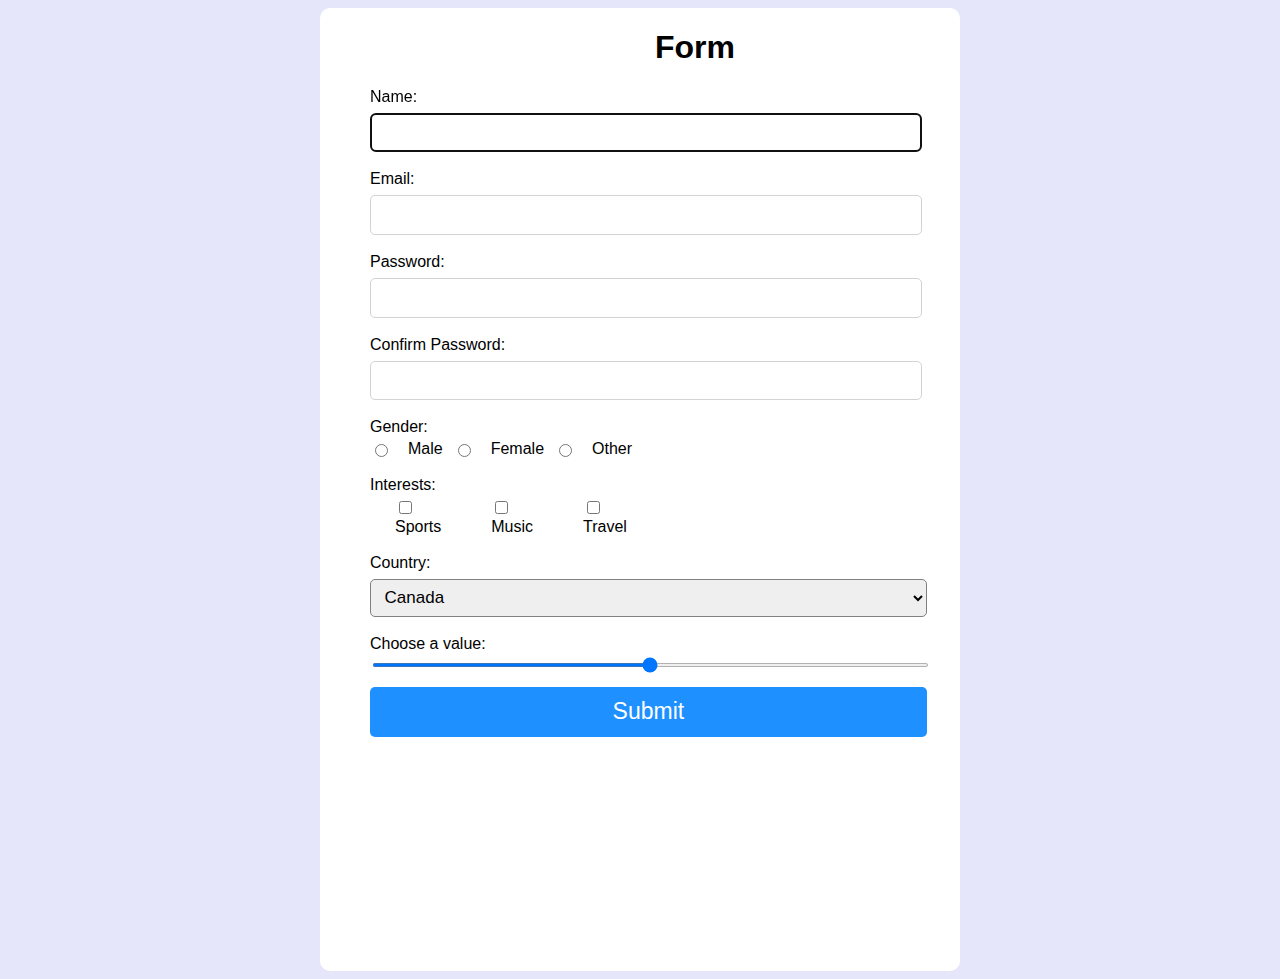
<file: index.html>
<!DOCTYPE html>
<html lang="en">
<head>
    <meta charset="UTF-8">
    <meta http-equiv="X-UA-Compatible" content="IE=edge">
    <meta name="viewport" content="width=device-width, initial-scale=1.0">
    <title>Form</title>
    <link rel="stylesheet" href="hw3style.css">
</head>
<body b>
    
    <div class="container">
        
        <div class="head"></div>
        <form>
            <h1>Form</h1>
        <div class="group">
            <label for="name">Name:</label>
            <input type="text" id="name" required autofocus>
        </div>
        <br>
        <div class="group">
            <label for="email">Email:</label>
            <input type="email" id="email" required>
        </div>
        <br>
        <div class="group">
            <label for="password">Password:</label>
            <input type="password" id="password" required>
        </div>
        <br>
        <div class="group">
            <label for="confirmpassword">Confirm Password:</label>
            <input type="password" id="confirmpassword" required>
        </div>
        <script type="text/javascript">
            function Validate() {
                var password = document.getElementById("password").value;
                var confirmPassword = document.getElementById("confirmpassword").value;
                if (password != confirmPassword) {
                    alert("Passwords do not match.");
                    return false;
                }
                return true;
            }
        </script>
        <br>
        <div class="group">
            <label for="gender">Gender:</label>
            <div class="checkyboxes">
            <input type="radio" name="question" value="male" id="mal"><label for="male">Male</label>
            <input type="radio" name="question" value="female" id="fem"><label for="female">Female</label>
            <input type="radio" name="question" value="other" id="oth"><label for="other">Other</label>
            </div>
        </div>
        <br>
        <div class="group">
            <label for="interests">Interests:</label>
            <div class="checkyboxes">
            <div class="box1"><input type="checkbox" id="interests" value="sports"><label for="sports">Sports</label></div>
            <div class="box"><input type="checkbox" id="interests" value="music"><label for="music">Music</label></div>
            <div class="box"><input type="checkbox" id="interests" value="travel"><label for="travel">Travel</label></div>
            </div>
        </div>
        <br>
        <div class="group">
            <label for="country">Country:</label>
            <select name="country" id="country">
                <option value="ca">Canada</option>
                <option value="ge">Georgia</option>
                <option value="jp">Japan</option>
                <option value="tr">Turkey</option>
                <option value="us">USA</option>
            </select>
        </div>
        <br>
        <div class="group">
            <label for="value">Choose a value:</label>
            <input type="range" id="range" min="0" max="100">
            <p id="val"></p>

            <script>
                const rangeInput = document.getElementById("range")
                const rangeValue = document.getElementById("val");
                rangeInput.addEventListener("input", () => {
    
                    rangeValue.textContent = rangeInput.value;
                     });
    
            </script>
        </div>
        <button type="submit" onclick="Validate()">Submit</button>
    </form>
    </div>
</body>
</html>
</file>
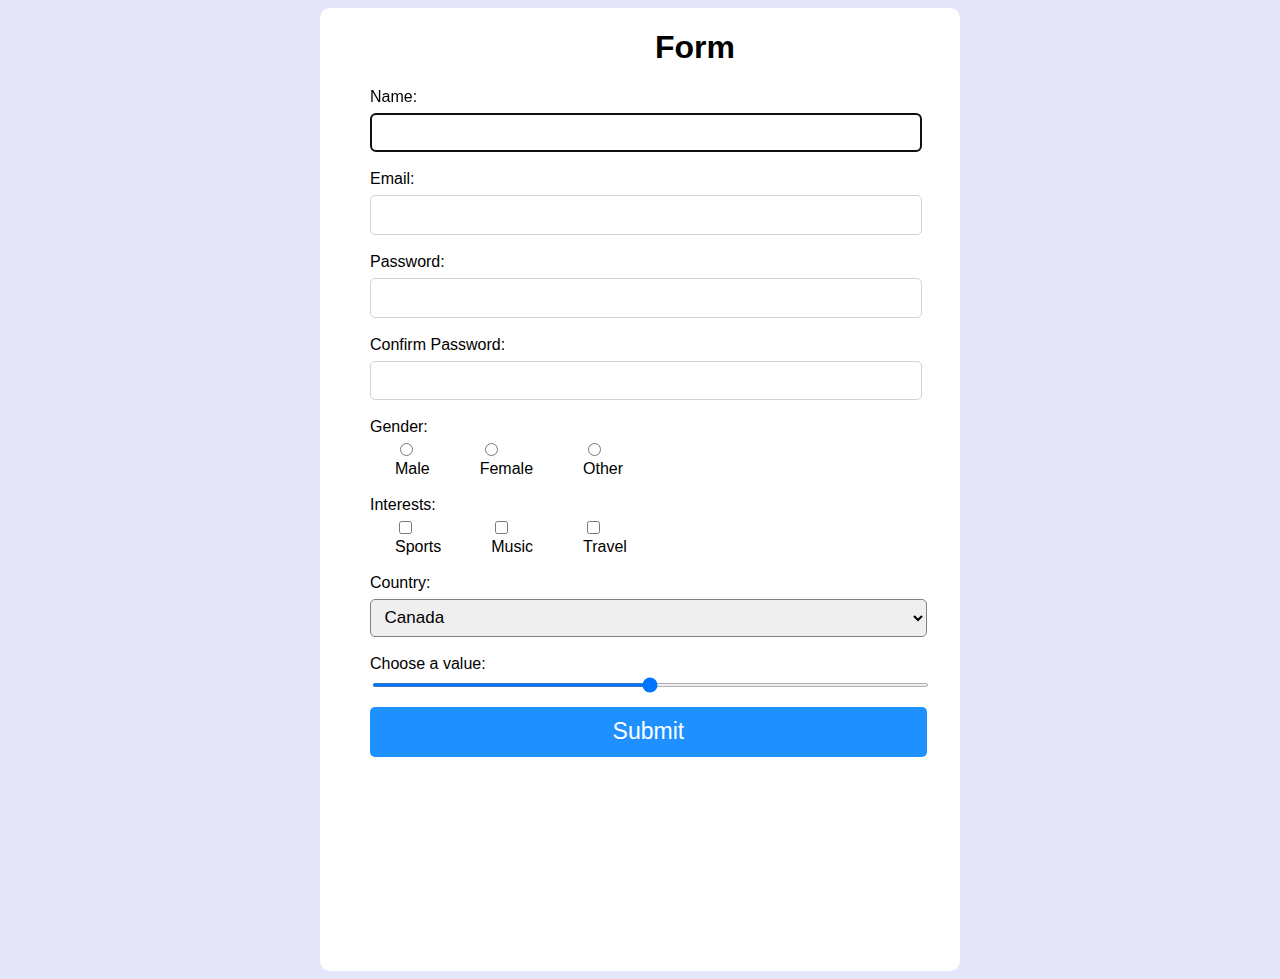
<file: form/hw3.html>
<!DOCTYPE html>
<html lang="en">
<head>
    <meta charset="UTF-8">
    <meta http-equiv="X-UA-Compatible" content="IE=edge">
    <meta name="viewport" content="width=device-width, initial-scale=1.0">
    <title>Form</title>
    <link rel="stylesheet" href="hw3style.css">
</head>
<body b>
    
    <div class="container">
        
        <div class="head"></div>
        <form>
            <h1>Form</h1>
        <div class="group">
            <label for="name">Name:</label>
            <input type="text" id="name" required autofocus>
        </div>
        <br>
        <div class="group">
            <label for="email">Email:</label>
            <input type="email" id="email" required>
        </div>
        <br>
        <div class="group">
            <label for="password">Password:</label>
            <input type="password" id="password" required>
        </div>
        <br>
        <div class="group">
            <label for="confirmpassword">Confirm Password:</label>
            <input type="password" id="confirmpassword" required>
        </div>
        <script type="text/javascript">
            function Validate() {
                var password = document.getElementById("password").value;
                var confirmPassword = document.getElementById("confirmpassword").value;
                if (password != confirmPassword) {
                    alert("Passwords do not match.");
                    return false;
                }
                return true;
            }
        </script>
        <br>
        <div class="group">
            <label for="gender">Gender:</label>
            <div class="checkyboxes">
            <div class="box1"><input type="radio" id="gender" value="male"><label for="male">Male</label></div>
            <div class="box"><input type="radio" id="gender" value="female"><label for="male">Female</label></div>
            <div class="box"><input type="radio" id="gender" value="other"><label for="other">Other</label></div>
            </div>
        </div>
        <br>
        <div class="group">
            <label for="interests">Interests:</label>
            <div class="checkyboxes">
            <div class="box1"><input type="checkbox" id="interests" value="sports"><label for="sports">Sports</label></div>
            <div class="box"><input type="checkbox" id="interests" value="music"><label for="music">Music</label></div>
            <div class="box"><input type="checkbox" id="interests" value="travel"><label for="travel">Travel</label></div>
            </div>
        </div>
        <br>
        <div class="group">
            <label for="country">Country:</label>
            <select name="country" id="country">
                <option value="ca">Canada</option>
                <option value="ge">Georgia</option>
                <option value="jp">Japan</option>
                <option value="tr">Turkey</option>
                <option value="us">USA</option>
            </select>
        </div>
        <br>
        <div class="group">
            <label for="value">Choose a value:</label>
            <input type="range" id="range" min="0" max="100">
            <p id="val"></p>

            <script>
                const rangeInput = document.getElementById("range")
                const rangeValue = document.getElementById("val");
                rangeInput.addEventListener("input", () => {
    
                    rangeValue.textContent = rangeInput.value;
                     });
    
            </script>
        </div>
        <button type="submit" onclick="Validate()">Submit</button>
    </form>
    </div>
</body>
</html>
</file>
<file: hw3style.css>
body{
    background-color:lavender;
}
.container{
    height: 107vh;
    width: 50vw;
    display: flex;
    margin: auto;
    background-color: white;
    border-radius: 10px;
    font-family: Arial, Helvetica, sans-serif;
}
h1{
    position:relative; 
    left:335px;;
}
form{
    height: 107vh;
    width: 50vw;
}
label{
    display: block;
    position: relative;
}
input[type="text"],
input[type="password"],
input[type="email"] {
    border: 1px solid gray;
    border-radius: 5px;
    padding: 0.55rem 0.7rem;
    font-size: 17px;
    bottom:3px;
    border-color: lightgray;
    margin-top: 7px;
    width:82.5%;
}
.group{
    position: relative;
    left: 50px;
}
.checkyboxes{
    display: flex;
    flex-direction: row;
    margin-top: 4px;
}
.box1{
    margin-right: 50px;
    margin-left: 25px;
}
.box{
    margin-right: 50px;
}
select{
    width: 87%;
    border: 1px solid gray;
    border-radius: 5px;
    padding: 0.45rem 0.6rem;
    font-size: 17px;
    margin-top: 7px;
}
input[type="range"]{
    width: 87%;
    height: 4px;
    border-radius: 0%;
}
button{
    display: block;
    position: relative;
    left: 50px;
    background-color:dodgerblue;
    width: 87%;
    margin-top: 15px;
    color: white;
    border-radius: 5px;
    height: 50px;
    border: none;
    font-size: 23px;
}
button:hover{
    background-color: midnightblue;
    cursor: pointer;
}

#mal{
    margin-right: 20px;
}
#fem,
#oth{
    margin-right: 20px;
    margin-left: 15px;
}
</file>
<file: form/hw3style.css>
body{
    background-color:lavender;
}
.container{
    height: 107vh;
    width: 50vw;
    display: flex;
    margin: auto;
    background-color: white;
    border-radius: 10px;
    font-family: Arial, Helvetica, sans-serif;
}
h1{
    position:relative; 
    left:335px;;
}
form{
    height: 107vh;
    width: 50vw;
}
label{
    display: block;
    position: relative;
}
input[type="text"],
input[type="password"],
input[type="email"] {
    border: 1px solid gray;
    border-radius: 5px;
    padding: 0.55rem 0.7rem;
    font-size: 17px;
    bottom:3px;
    border-color: lightgray;
    margin-top: 7px;
    width:82.5%;
}
.group{
    position: relative;
    left: 50px;
}
.checkyboxes{
    display: flex;
    flex-direction: row;
    margin-top: 4px;
}
.box1{
    margin-right: 50px;
    margin-left: 25px;
}
.box{
    margin-right: 50px;
}
select{
    width: 87%;
    border: 1px solid gray;
    border-radius: 5px;
    padding: 0.45rem 0.6rem;
    font-size: 17px;
    margin-top: 7px;
}
input[type="range"]{
    width: 87%;
    height: 4px;
    border-radius: 0%;
}
button{
    display: block;
    position: relative;
    left: 50px;
    background-color:dodgerblue;
    width: 87%;
    margin-top: 15px;
    color: white;
    border-radius: 5px;
    height: 50px;
    border: none;
    font-size: 23px;
}
button:hover{
    background-color: midnightblue;
}
</file>
